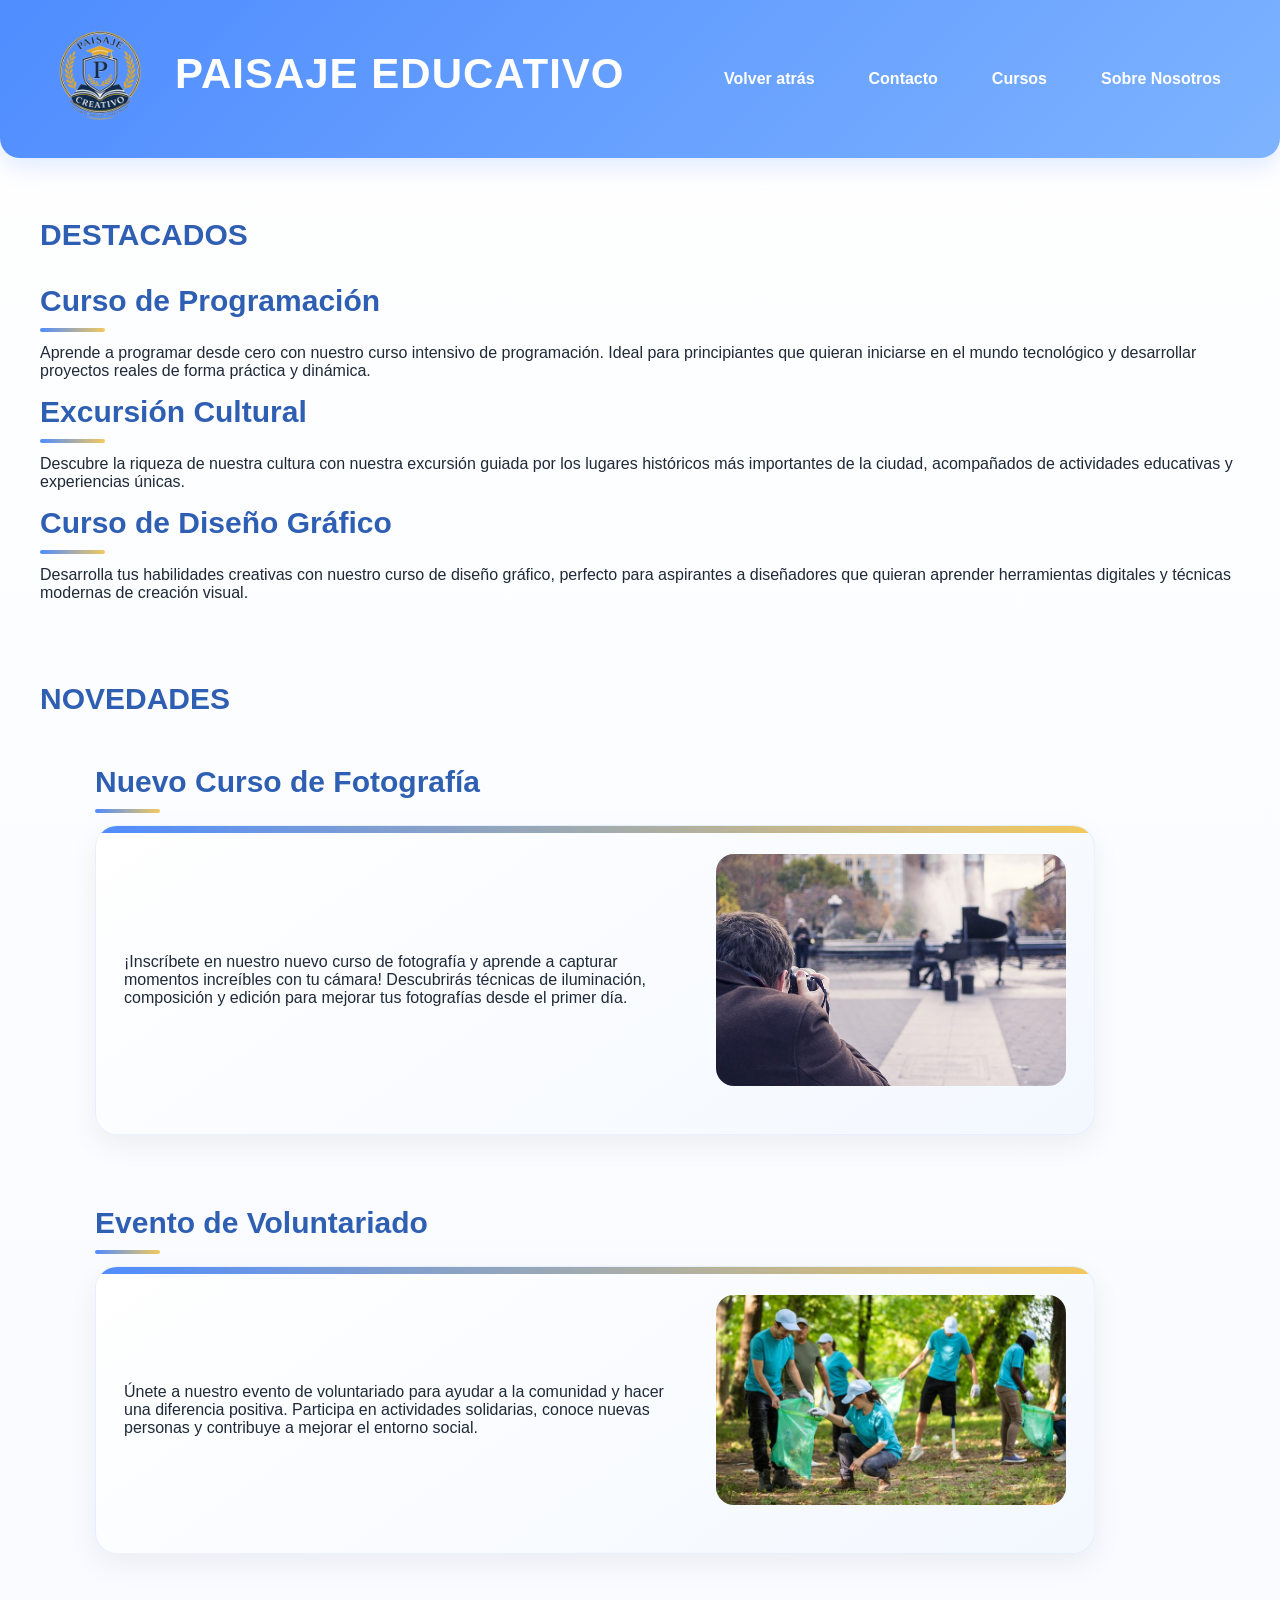
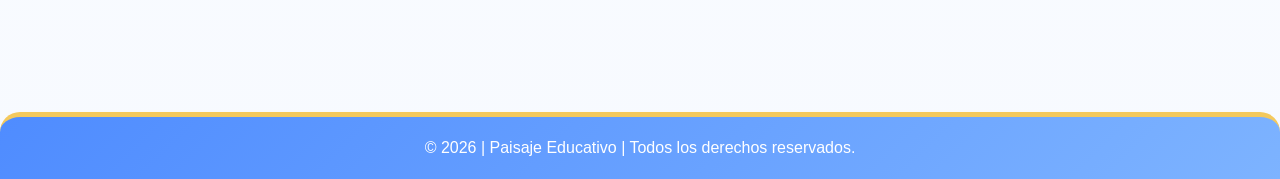
<file: index.html>
<!DOCTYPE html>
<html lang="en">

<head>
    <meta charset="UTF-8">
    <meta name="viewport" content="width=device-width, initial-scale=1.0">
    <title>Home</title>
    <link rel="stylesheet" href="css/main.css">
    <link rel="stylesheet" href="css/reset.css">
    <link rel="stylesheet" href="css/variables.css">
</head>

<body>
    <!-- HEADER -->
    <header>
        <a href="index.html"><img class="logo" src="assets/icons/logo_escuela_sinfondo2.png" alt="Logo"></a>
        <h1 class="titulo">PAISAJE EDUCATIVO</h1>
        <nav>
            <ul>
                <li><a onclick="history.back()">Volver atrás</li></a>
                <li><a href="contacte.html">Contacto</a></li>
                <li><a href="cursos.html">Cursos</a></li>
                <li><a href="sobre-nosaltres.html">Sobre Nosotros</a></li>
            </ul>
        </nav>
    </header>
    <!-- MAINN -->
        <main>
        <h2 class="subtitulos">DESTACADOS</h2>
        <section class="destacados">
            <article>
                <h3>Curso de Programación</h3>
                <p>Aprende a programar desde cero con nuestro curso intensivo de programación. Ideal para principiantes que quieran iniciarse en el mundo tecnológico y desarrollar proyectos reales de forma práctica y dinámica.</p>
            </article>
            <article>
                <h3>Excursión Cultural</h3>
                <p>Descubre la riqueza de nuestra cultura con nuestra excursión guiada por los lugares históricos más importantes de la ciudad, acompañados de actividades educativas y experiencias únicas.</p>
            </article>
            <article class="ultim">
                <h3>Curso de Diseño Gráfico</h3>
                <p>Desarrolla tus habilidades creativas con nuestro curso de diseño gráfico, perfecto para aspirantes a diseñadores que quieran aprender herramientas digitales y técnicas modernas de creación visual.</p>
            </article>
        </section>

        <h2 class="subtitulos">NOVEDADES</h2>

        <section class="novedades">
            <article>
                <h3>Nuevo Curso de Fotografía</h3>
                <div class="bubble">
                    <p>¡Inscríbete en nuestro nuevo curso de fotografía y aprende a capturar momentos increíbles con tu cámara! Descubrirás técnicas de iluminación, composición y edición para mejorar tus fotografías desde el primer día.</p>
                    <img class="imagen" src="assets/images/fotografia.jpg" alt="Curso de Fotografía">
                </div>
            </article>

            <article class="ultim">
                <h3>Evento de Voluntariado</h3>
                <div class="bubble">
                    <p class="appart">Únete a nuestro evento de voluntariado para ayudar a la comunidad y hacer una diferencia positiva. Participa en actividades solidarias, conoce nuevas personas y contribuye a mejorar el entorno social.</p>
                    <img class="imagen" class="appart" src="assets/images/voluntariado.jpg" alt="Evento de Voluntariado">
                </div>
            </article>
        </section>
    </main>

    <!-- FOOTER -->
    <footer>
        <p>&copy; 2026 | Paisaje Educativo | Todos los derechos reservados.</p>
    </footer>
</body>

</html>
</file>
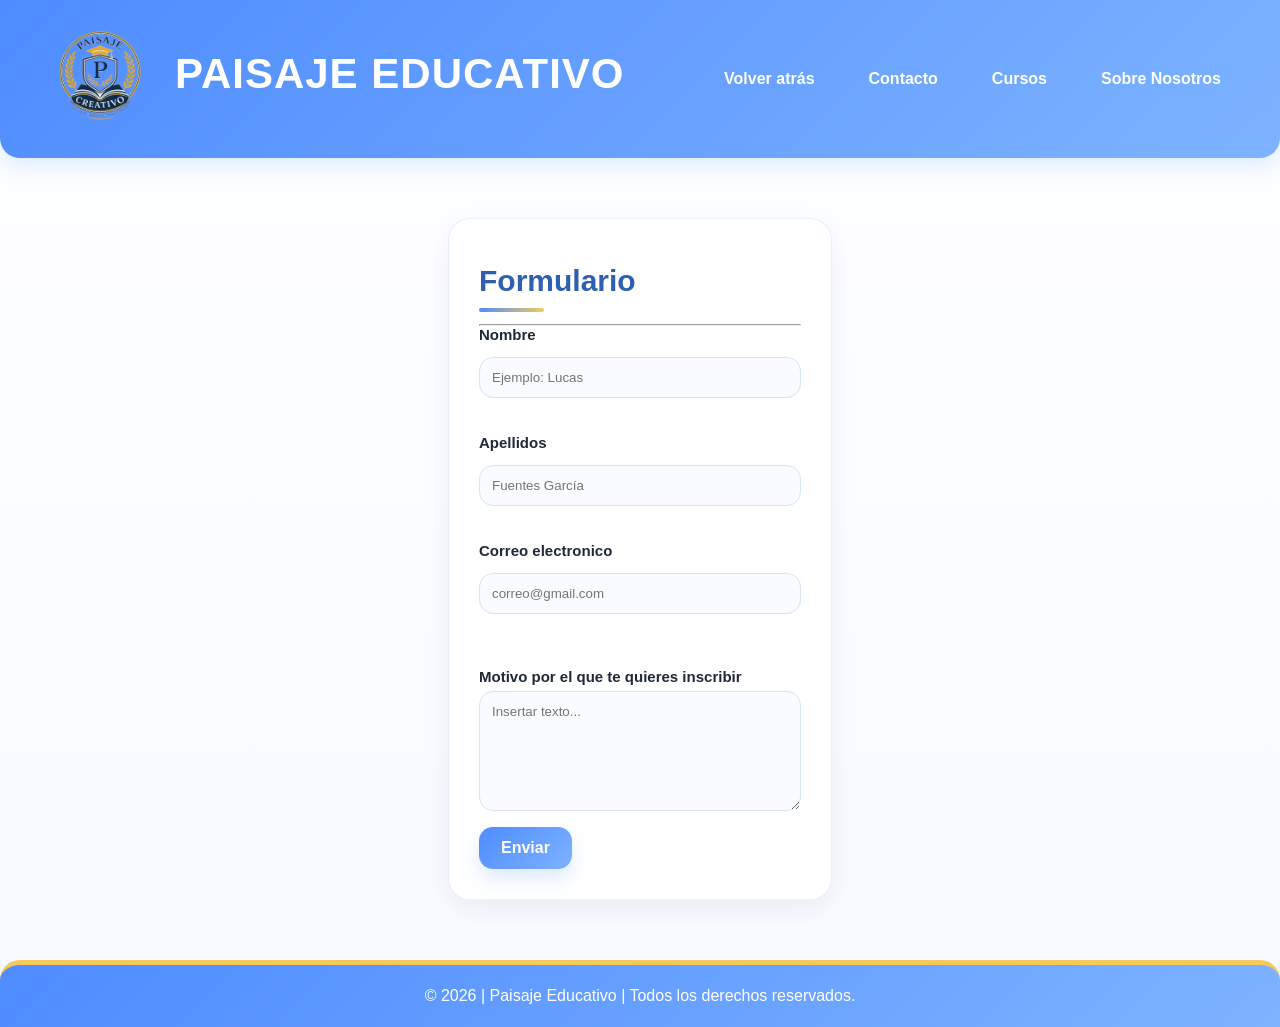
<file: contacte.html>
<!DOCTYPE html>
<html lang="en">

<head>
    <meta charset="UTF-8">
    <meta name="viewport" content="width=device-width, initial-scale=1.0">
    <title>Contact Info</title>
    <link rel="stylesheet" href="css/main.css">
    <link rel="stylesheet" href="css/reset.css">
    <link rel="stylesheet" href="css/variables.css">
</head>

<body>
    <!-- HEADER -->
    <header>
        <a href="index.html"><img class="logo" src="assets/icons/logo_escuela_sinfondo2.png" alt="Logo"></a>
        <h1 class="titulo">PAISAJE EDUCATIVO</h1>
        <nav>
            <ul>
                <li><a onclick="history.back()">Volver atrás</li></a>
                <li><a href="contacte.html">Contacto</a></li>
                <li><a href="cursos.html">Cursos</a></li>
                <li><a href="sobre-nosaltres.html">Sobre Nosotros</a></li>
            </ul>
        </nav>
    </header>
    <!-- MAINN -->
    <main>

        <form action="#" method="post">
        <h3>Formulario</h3>
        <hr class="awa">
        <section>
                <div class="campo">
                    <label>Nombre</label>
                    <input type="text" placeholder="Ejemplo: Lucas">
                </div>
                <br>
                <div class="campo">
                    <label>Apellidos</label>
                    <input type="text" placeholder="Fuentes García">
                </div>
                <br>
                <div class="campo">
                    <label>Correo electronico</label>
                    <input type="mail" placeholder="correo@gmail.com">
                </div>
                </div>
                <br><br>
                <label for="coments">Motivo por el que te quieres inscribir</label>
                <br>
                <textarea id="coments" name="coments" rows="4" cols="50" placeholder="Insertar texto..."></textarea>
                <button class="boton">Enviar</button>
        </section>
        </form>

    </main>

    <!-- FOOTER -->
    <footer>
        <p>&copy; 2026 | Paisaje Educativo | Todos los derechos reservados.</p>
    </footer>
</body>

</html>
</file>
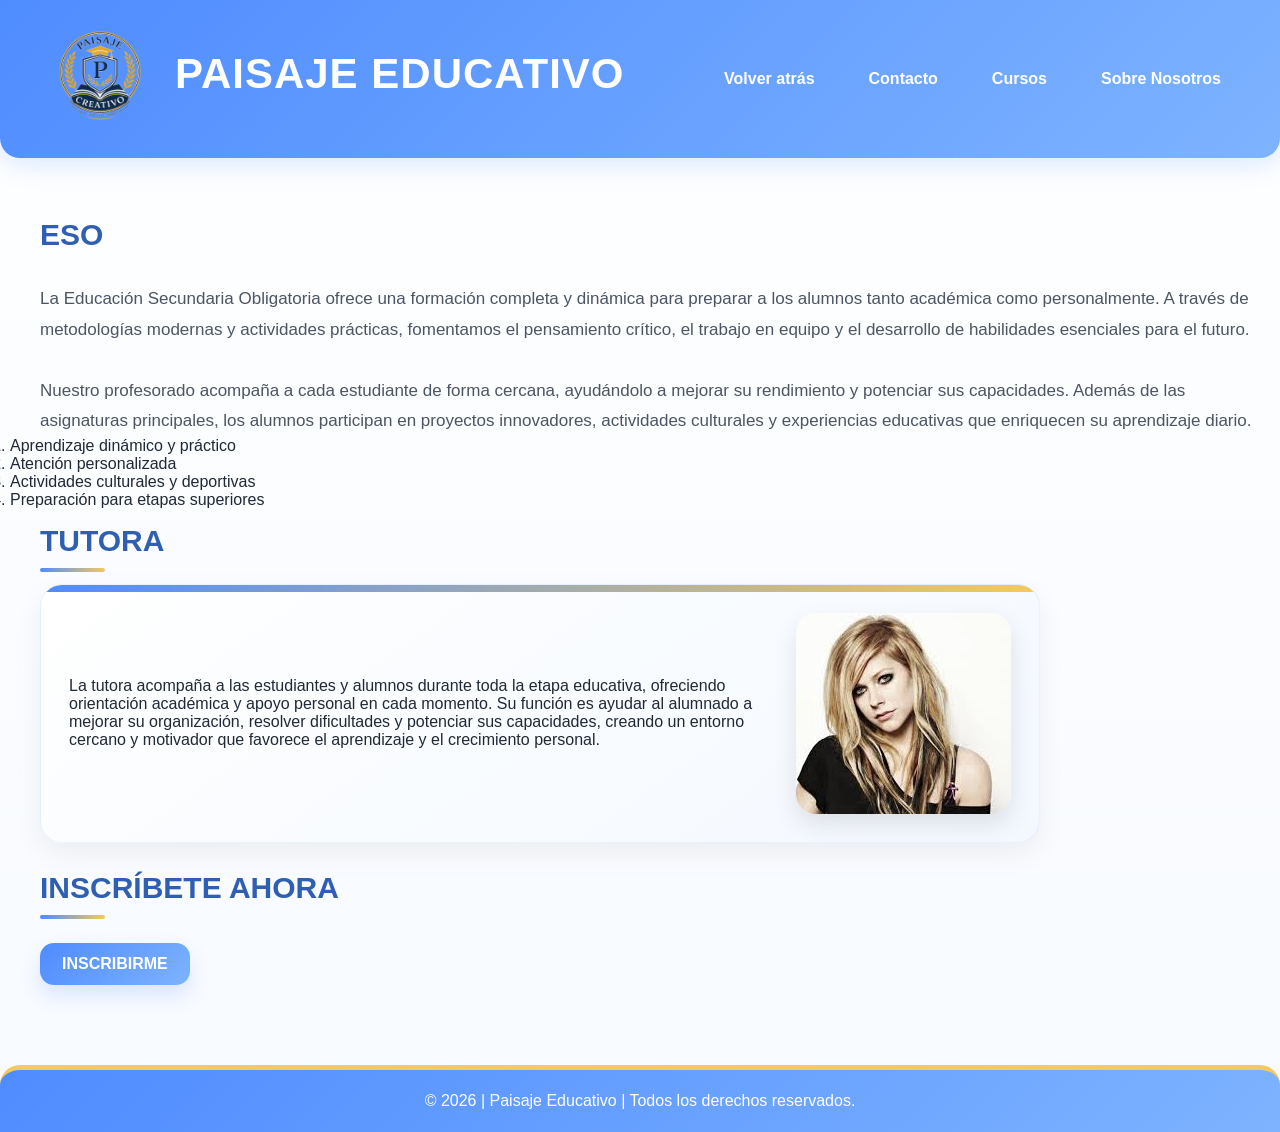
<file: curs-detall.html>
<!DOCTYPE html>
<html lang="en">

<head>
    <meta charset="UTF-8">
    <meta name="viewport" content="width=device-width, initial-scale=1.0">
    <title>Course Details</title>
    <link rel="stylesheet" href="css/main.css">
    <link rel="stylesheet" href="css/reset.css">
    <link rel="stylesheet" href="css/variables.css">
</head>

<body>
    <!-- HEADER -->
    <header>
        <a href="index.html"><img class="logo" src="assets/icons/logo_escuela_sinfondo2.png" alt="Logo"></a>
        <h1 class="titulo">PAISAJE EDUCATIVO</h1>
        <nav>
            <ul>
                <li><a onclick="history.back()">Volver atrás</li></a>
                <li><a href="contacte.html">Contacto</a></li>
                <li><a href="cursos.html">Cursos</a></li>
                <li><a href="sobre-nosaltres.html">Sobre Nosotros</a></li>
            </ul>
        </nav>
    </header>
    <!-- MAINN -->
    <main>

                <h2 class="subtitulos">ESO</h2>
        <p class="parrafos">La Educación Secundaria Obligatoria ofrece una formación completa y dinámica para preparar a los alumnos tanto académica como personalmente. A través de metodologías modernas y actividades prácticas, fomentamos el pensamiento crítico, el trabajo en equipo y el desarrollo de habilidades esenciales para el futuro.<br><br>Nuestro profesorado acompaña a cada estudiante de forma cercana, ayudándolo a mejorar su rendimiento y potenciar sus capacidades. Además de las asignaturas principales, los alumnos participan en proyectos innovadores, actividades culturales y experiencias educativas que enriquecen su aprendizaje diario.</p>
        <ol>
            <li>Aprendizaje dinámico y práctico</li>
            <li>Atención personalizada</li>
            <li>Actividades culturales y deportivas</li>
            <li>Preparación para etapas superiores</li>
        </ol>
        <section class="destacados">
            <article>
                <h3>TUTORA</h3>
                <div class="bubble">
                <p>La tutora acompaña a las estudiantes y alumnos durante toda la etapa educativa, ofreciendo orientación académica y apoyo personal en cada momento. Su función es ayudar al alumnado a mejorar su organización, resolver dificultades y potenciar sus capacidades, creando un entorno cercano y motivador que favorece el aprendizaje y el crecimiento personal.</p>                    
                <img class="imagen_teach" src="assets/images/teachF.jpg" alt="Logo">
                </div>
            </article>
            <article class="ultim">
                <h3>INSCRÍBETE AHORA</h3>
                <a href="contacte.html"><button class="boton">INSCRIBIRME</button></a>
            </article>
        </section>


    </main>

    <!-- FOOTER -->
    <footer>
        <p>&copy; 2026 | Paisaje Educativo | Todos los derechos reservados.</p>
    </footer>
</body>

</html>
</file>
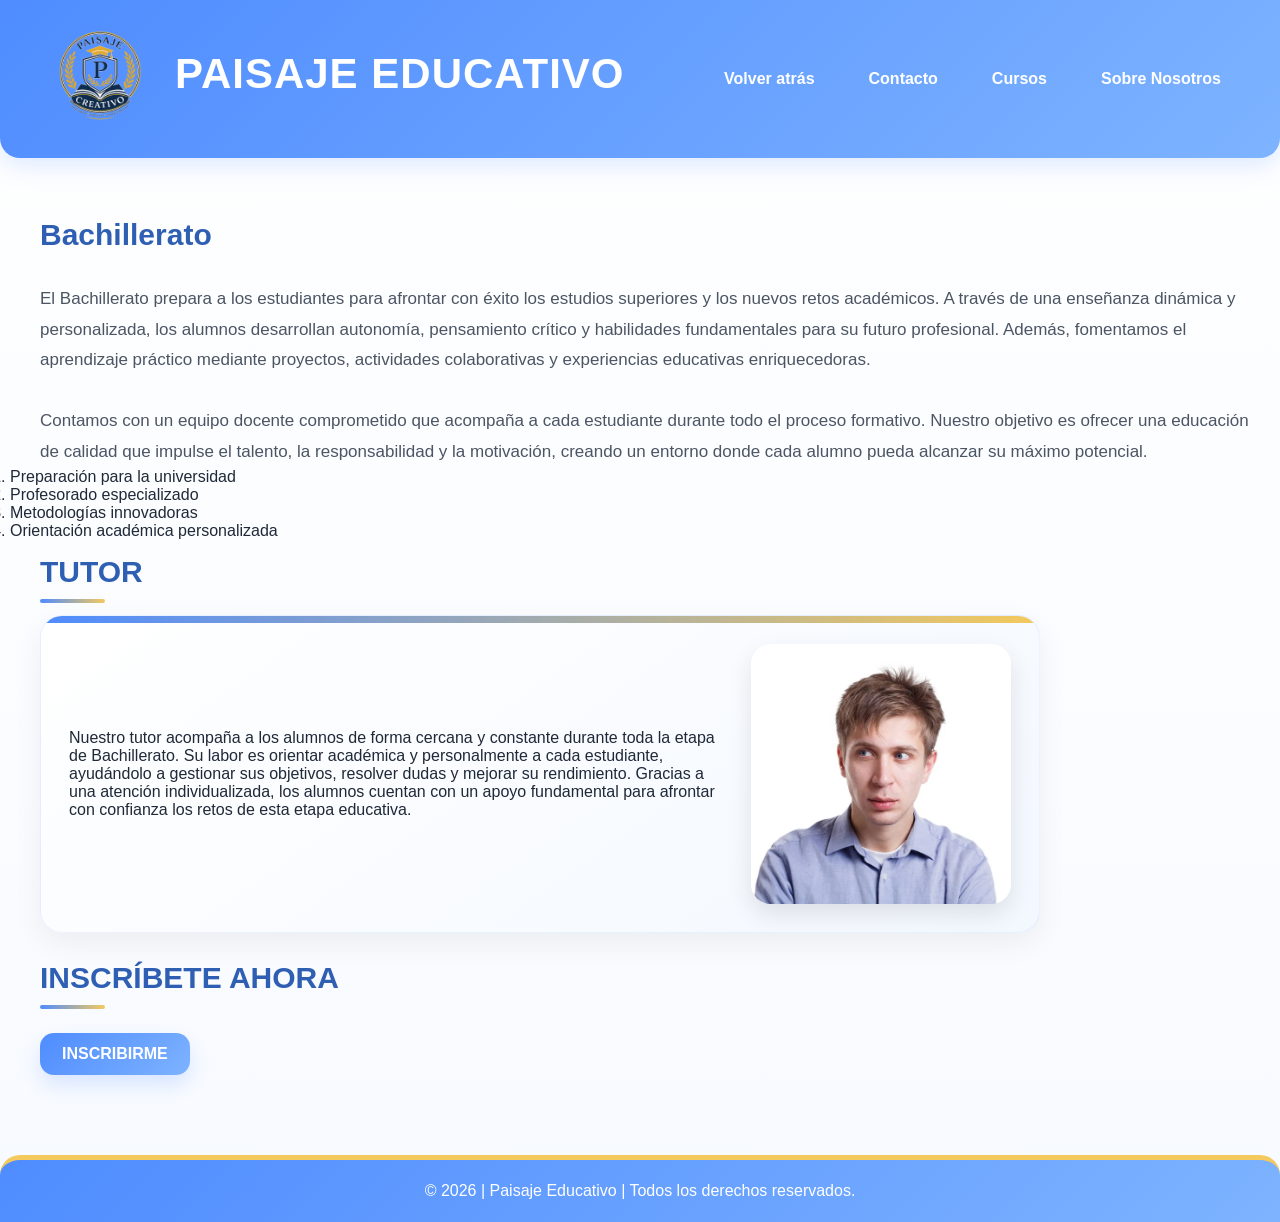
<file: curs-detall2.html>
<!DOCTYPE html>
<html lang="en">

<head>
    <meta charset="UTF-8">
    <meta name="viewport" content="width=device-width, initial-scale=1.0">
    <title>Course Details</title>
    <link rel="stylesheet" href="css/main.css">
    <link rel="stylesheet" href="css/reset.css">
    <link rel="stylesheet" href="css/variables.css">
</head>

<body>
    <!-- HEADER -->
    <header>
        <a href="index.html"><img class="logo" src="assets/icons/logo_escuela_sinfondo2.png" alt="Logo"></a>
        <h1 class="titulo">PAISAJE EDUCATIVO</h1>
        <nav>
            <ul>
                <li><a onclick="history.back()">Volver atrás</li></a>
                <li><a href="contacte.html">Contacto</a></li>
                <li><a href="cursos.html">Cursos</a></li>
                <li><a href="sobre-nosaltres.html">Sobre Nosotros</a></li>
            </ul>
        </nav>
    </header>
    <!-- MAINN -->
    <main>
            <h2 class="subtitulos">Bachillerato</h2>
            <p class="parrafos">El Bachillerato prepara a los estudiantes para afrontar con éxito los estudios superiores y los nuevos retos académicos. A través de una enseñanza dinámica y personalizada, los alumnos desarrollan autonomía, pensamiento crítico y habilidades fundamentales para su futuro profesional. Además, fomentamos el aprendizaje práctico mediante proyectos, actividades colaborativas y experiencias educativas enriquecedoras.<br><br>Contamos con un equipo docente comprometido que acompaña a cada estudiante durante todo el proceso formativo. Nuestro objetivo es ofrecer una educación de calidad que impulse el talento, la responsabilidad y la motivación, creando un entorno donde cada alumno pueda alcanzar su máximo potencial.</p>
            <ol>
                <li>Preparación para la universidad</li>
                <li>Profesorado especializado</li>
                <li>Metodologías innovadoras</li>
                <li>Orientación académica personalizada</li>
            </ol>
            <section class="destacados">
                <article>
                    <h3>TUTOR</h3>
                    <div class="bubble">
                        <p>Nuestro tutor acompaña a los alumnos de forma cercana y constante durante toda la etapa de Bachillerato. Su labor es orientar académica y personalmente a cada estudiante, ayudándolo a gestionar sus objetivos, resolver dudas y mejorar su rendimiento. Gracias a una atención individualizada, los alumnos cuentan con un apoyo fundamental para afrontar con confianza los retos de esta etapa educativa.</p>
                        <img class="imagen_teach" src="assets/images/teacherV2.jpg" alt="Logo">
                    </div>
                </article>
                <article class="ultim">
                    <h3>INSCRÍBETE AHORA</h3>
                    <a href="contacte.html"><button class="boton">INSCRIBIRME</button></a>
                </article>
            </section>
    </main>

    <!-- FOOTER -->
    <footer>
        <p>&copy; 2026 | Paisaje Educativo | Todos los derechos reservados.</p>
    </footer>
</body>

</html>
</file>
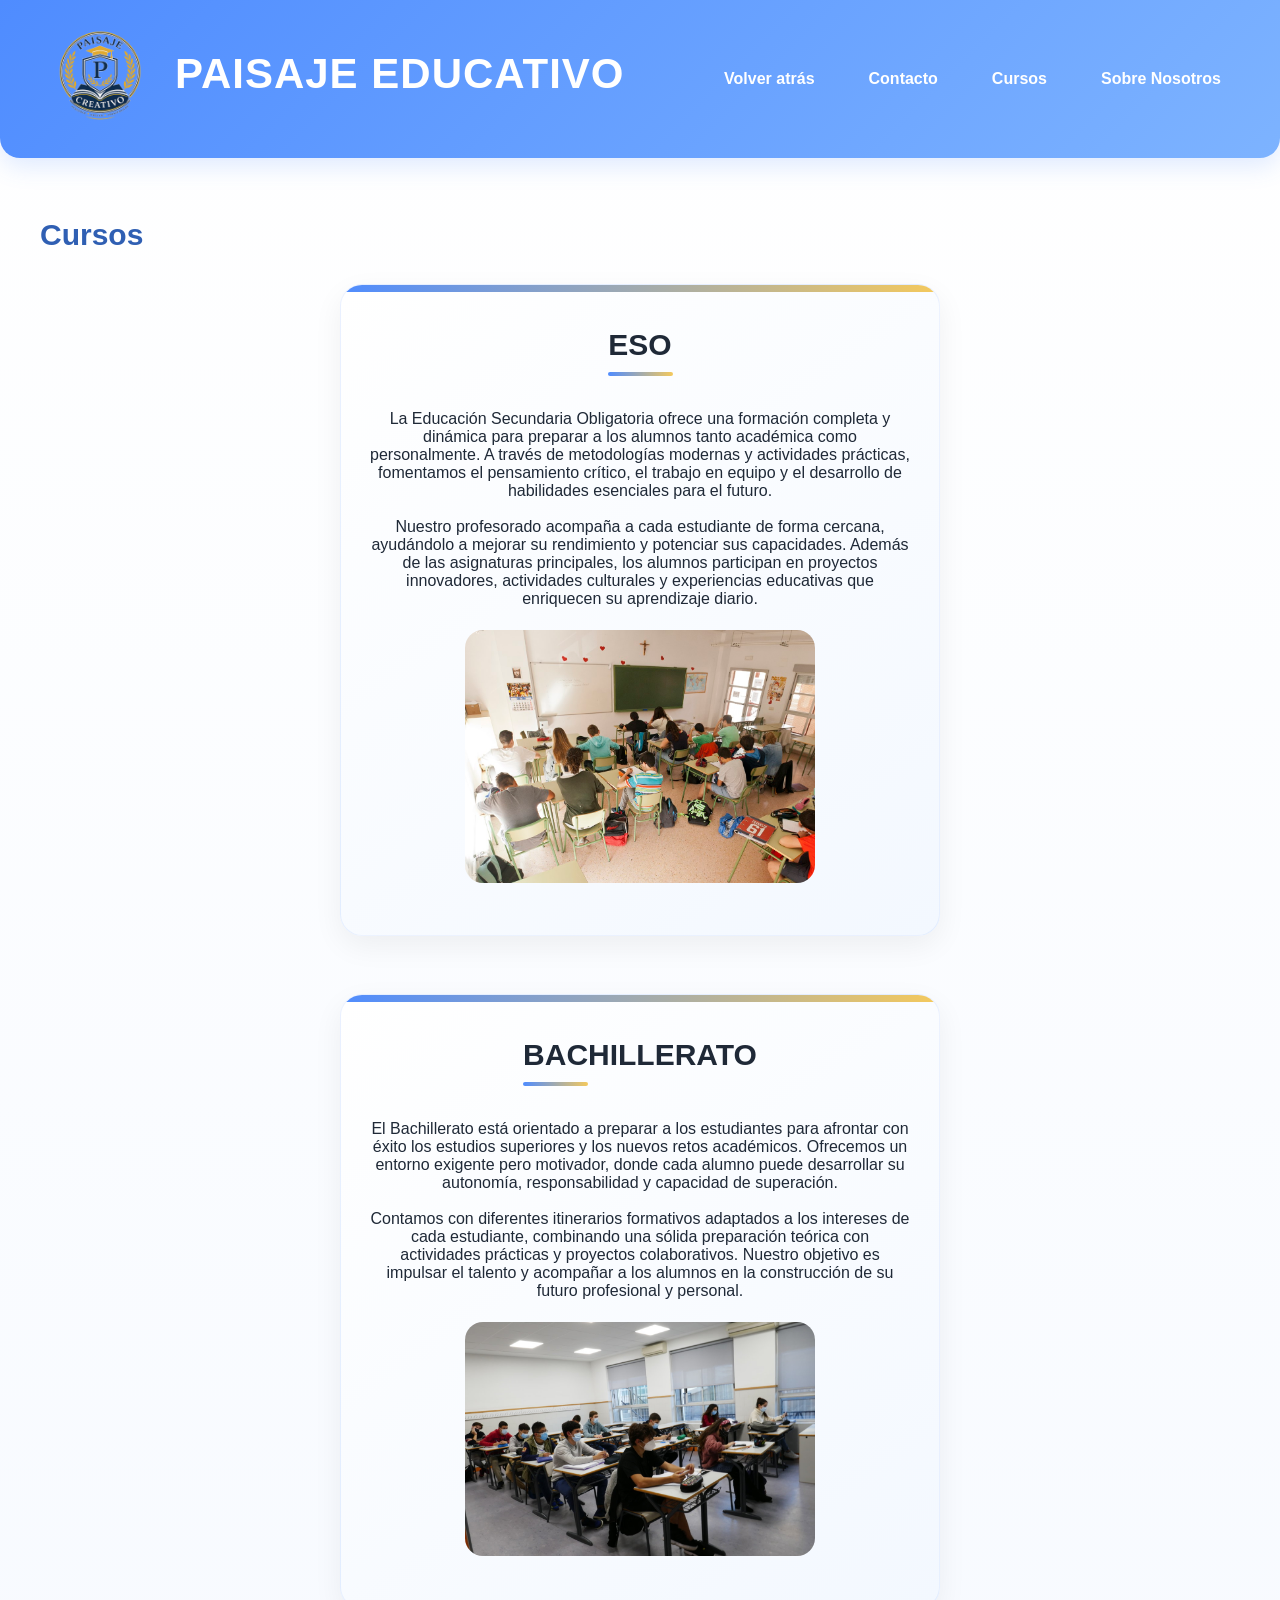
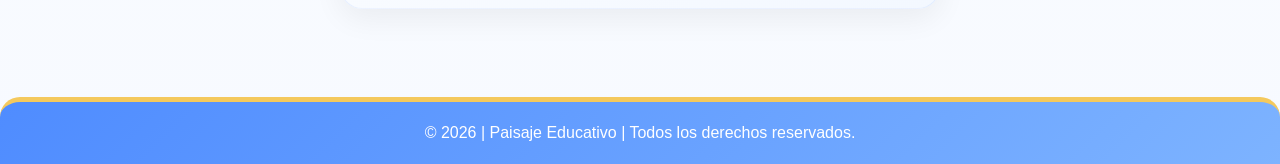
<file: cursos.html>
<!DOCTYPE html>
<html lang="en">

<head>
    <meta charset="UTF-8">
    <meta name="viewport" content="width=device-width, initial-scale=1.0">
    <title>Courses</title>
    <link rel="stylesheet" href="css/main.css">
    <link rel="stylesheet" href="css/reset.css">
    <link rel="stylesheet" href="css/variables.css">
</head>

<body>
    <!-- HEADER -->
    <header>
        <a href="index.html"><img class="logo" src="assets/icons/logo_escuela_sinfondo2.png" alt="Logo"></a>
        <h1 class="titulo">PAISAJE EDUCATIVO</h1>
        <nav>
            <ul>
                <li><a onclick="history.back()">Volver atrás</li></a>
                <li><a href="contacte.html">Contacto</a></li>
                <li><a href="cursos.html">Cursos</a></li>
                <li><a href="sobre-nosaltres.html">Sobre Nosotros</a></li>
            </ul>
        </nav>
    </header>
    <!-- MAINN -->
    <main>
        <h2 class="subtitulos">Cursos</h2>
        <section class="cursos">
            <article>
                <div class="contenido-curso">
                    <h3>ESO</h3>
                    <p>La Educación Secundaria Obligatoria ofrece una formación completa y dinámica para preparar a los
                        alumnos tanto académica como personalmente. A través de metodologías modernas y actividades
                        prácticas, fomentamos el pensamiento crítico, el trabajo en equipo y el desarrollo de
                        habilidades esenciales para el futuro.<br><br> Nuestro profesorado acompaña a cada estudiante de
                        forma cercana, ayudándolo a mejorar su rendimiento y potenciar sus capacidades. Además de las
                        asignaturas principales, los alumnos participan en proyectos innovadores, actividades culturales
                        y experiencias educativas que enriquecen su aprendizaje diario.</p>
                    <a href="curs-detall.html"><img class="imagen" src="assets/images/ESO.jpg" alt="Logo"></a>
                </div>
            </article>
            <article>
                <div class="contenido-curso">
                    <h3>BACHILLERATO</h3>
                    <p> El Bachillerato está orientado a preparar a los estudiantes para afrontar con éxito los estudios
                        superiores y los nuevos retos académicos. Ofrecemos un entorno exigente pero motivador, donde
                        cada alumno puede desarrollar su autonomía, responsabilidad y capacidad de superación.<br><br>
                        Contamos con diferentes itinerarios formativos adaptados a los intereses de cada estudiante,
                        combinando una sólida preparación teórica con actividades prácticas y proyectos colaborativos.
                        Nuestro objetivo es impulsar el talento y acompañar a los alumnos en la construcción de su
                        futuro profesional y personal.</p>
                    <a href="curs-detall2.html"><img class="imagen" src="assets/images/bachi.jpg" alt="Logo"></a>
                </div>
            </article>
        </section>
    </main>
    <!-- FOOTER -->
    <footer>
        <p>&copy; 2026 | Paisaje Educativo | Todos los derechos reservados.</p>
    </footer>
</body>

</html>
</file>
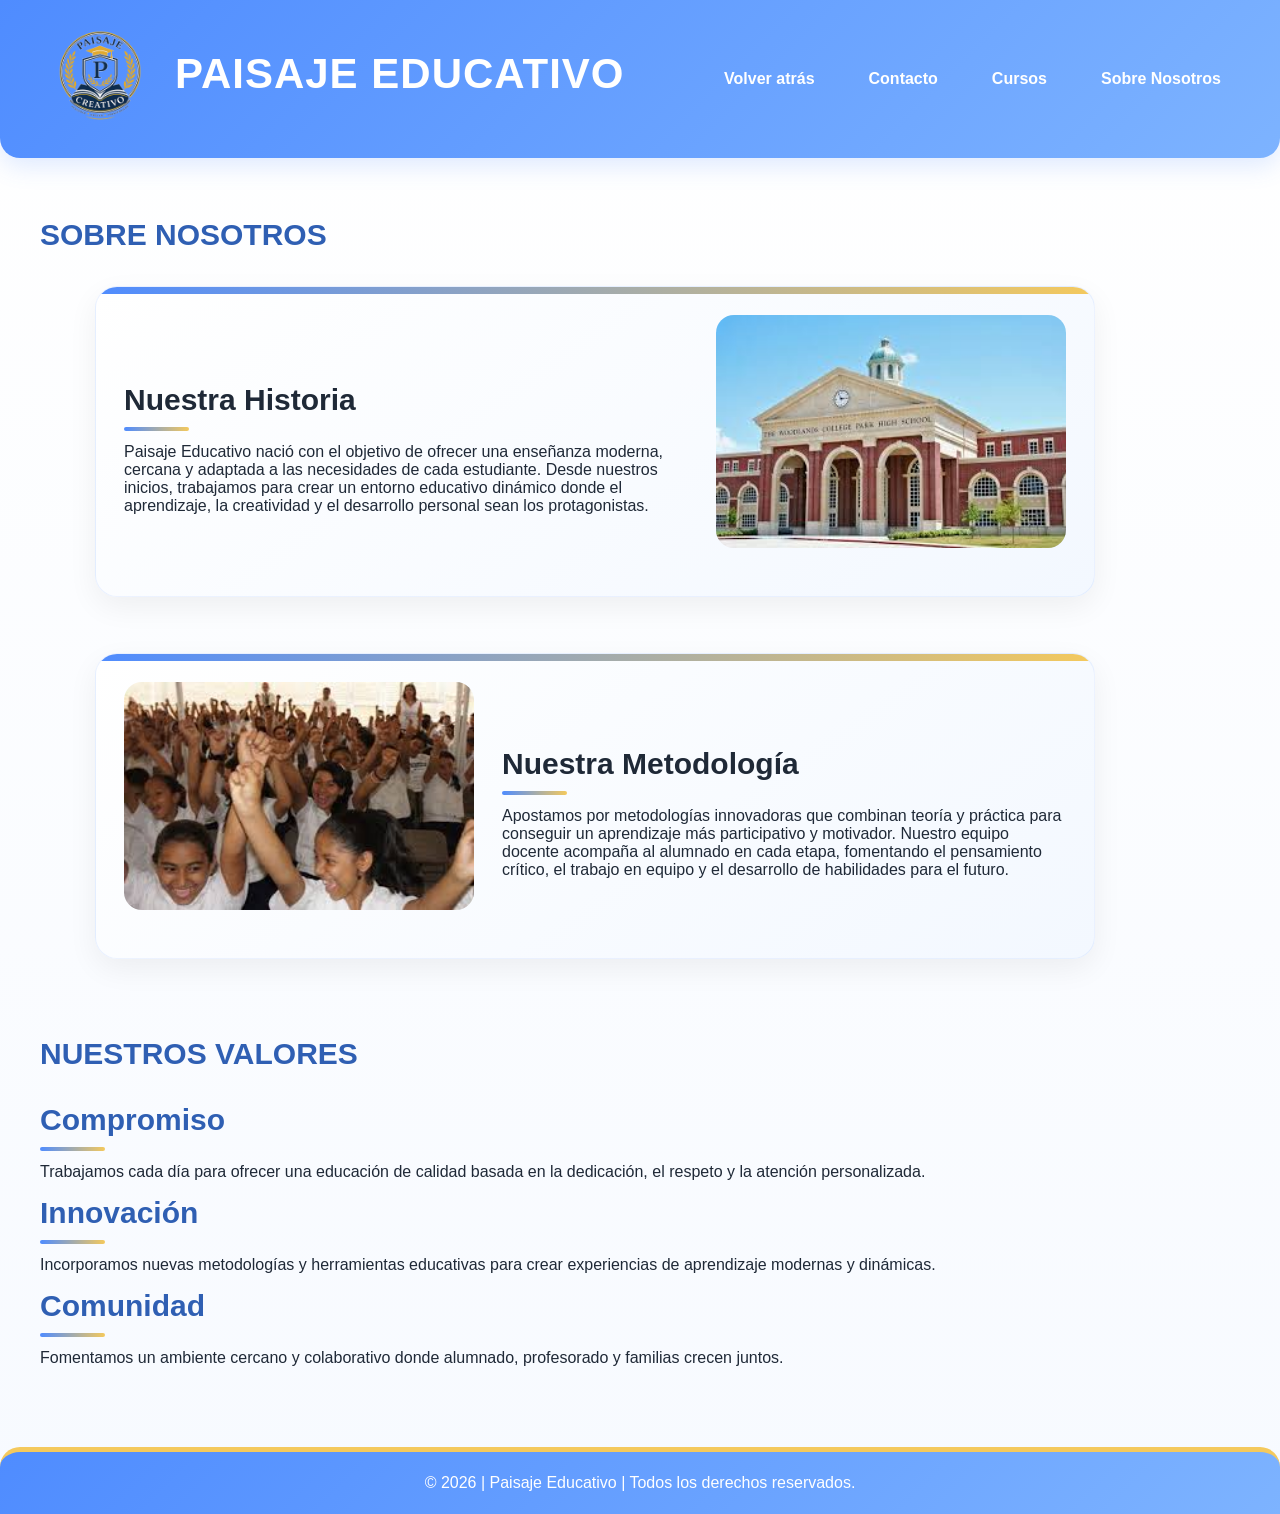
<file: sobre-nosaltres.html>
<!DOCTYPE html>
<html lang="en">
<head>
    <meta charset="UTF-8">
    <meta name="viewport" content="width=device-width, initial-scale=1.0">
    <title>About us</title>
    <link rel="stylesheet" href="css/main.css">
    <link rel="stylesheet" href="css/reset.css">
    <link rel="stylesheet" href="css/variables.css">
</head>
<body>
    <!-- HEADER -->
    <header>
        <a href="index.html"><img class="logo" src="assets/icons/logo_escuela_sinfondo2.png" alt="Logo"></a>
        <h1 class="titulo">PAISAJE EDUCATIVO</h1>
        <nav>
            <ul>
                <li><a onclick="history.back()">Volver atrás</li></a>
                <li><a href="contacte.html">Contacto</a></li>
                <li><a href="cursos.html">Cursos</a></li>
                <li><a href="sobre-nosaltres.html">Sobre Nosotros</a></li>
            </ul>
        </nav>
    </header>

    <!-- MAIN -->
    <main>
        <h2 class="subtitulos">SOBRE NOSOTROS</h2>
        <section class="novedades">
            <article>
                <div class="bubble">
                    <div class="appart">
                        <h3>Nuestra Historia</h3>
                        <p>Paisaje Educativo nació con el objetivo de ofrecer una enseñanza moderna, cercana y adaptada a las necesidades de cada estudiante. Desde nuestros inicios, trabajamos para crear un entorno educativo dinámico donde el aprendizaje, la creatividad y el desarrollo personal sean los protagonistas.</p>
                    </div>
                    <img class="imagen" src="assets/images/escuela.jpg" alt="Escuela">
                </div>
            </article>

            <article>
                <div class="bubble">
                    <img class="imagen" src="assets/images/alumnos.jpg" alt="Alumnos">
                    <div class="appart">
                        <h3>Nuestra Metodología</h3>
                        <p>Apostamos por metodologías innovadoras que combinan teoría y práctica para conseguir un aprendizaje más participativo y motivador. Nuestro equipo docente acompaña al alumnado en cada etapa, fomentando el pensamiento crítico, el trabajo en equipo y el desarrollo de habilidades para el futuro.</p>
                    </div>
                </div>
            </article>
        </section>

        <h2 class="subtitulos">NUESTROS VALORES</h2>

        <section class="destacados">
            <article>
                <h3>Compromiso</h3>
                <p>Trabajamos cada día para ofrecer una educación de calidad basada en la dedicación, el respeto y la atención personalizada.</p>
            </article>

            <article>
                <h3>Innovación</h3>
                <p>Incorporamos nuevas metodologías y herramientas educativas para crear experiencias de aprendizaje modernas y dinámicas.</p>
            </article>

            <article class="ultim">
                <h3>Comunidad</h3>
                <p>Fomentamos un ambiente cercano y colaborativo donde alumnado, profesorado y familias crecen juntos.</p>
            </article>
        </section>
    </main>

    <!-- FOOTER -->
    <footer>
        <p>&copy; 2026 | Paisaje Educativo | Todos los derechos reservados.</p>
    </footer>
</body>
</html>
</file>
<file: css/main.css>
*{
    margin: 0;
    padding: 0;
    box-sizing: border-box;
}
body{
    background:
        linear-gradient(
            180deg,
            #ffffff,
            #f7faff
        );
    color: var(--text-color);
    font-family: var(--font-family);
    min-height: 100vh;
    overflow-x: hidden;
}
h1, h2, h3, p, li, label, a, input, textarea, select{
    color: var(--text-color);
}
header{
    display: flex;
    align-items: center;
    justify-content: space-between;
    flex-wrap: wrap;
    padding: 22px 45px;
    margin-bottom: 55px;
    background: var(--gradient-main);
    border-bottom-left-radius: 24px;
    border-bottom-right-radius: 24px;
    box-shadow: 0 8px 25px rgba(79,140,255,0.18);
}
.titulo{
    flex: 1;
    font-family: var(--font-family);
    font-size: 42px;
    font-weight: 800;
    text-align: left;
    color: white;
    margin-left: 15px;
    letter-spacing: 1px;
}
ul{
    list-style: none;
    display: flex;
    gap: 16px;
    flex-wrap: wrap;
}
li{
    margin-left: 5px;
}
nav a{
    text-decoration: none;
    color: white;
    font-weight: 600;
    padding: 10px 16px;
    border-radius: 12px;
    transition: 0.3s;
}
nav a:hover{
    background: rgba(255,255,255,0.14);
    color: white;
}
.novedades{
    display: flex;
    flex-wrap: wrap;
    gap: 28px;
    justify-content: left;
    padding: 0 30px;
    margin-bottom: 50px;
}
.bubble{
    background: var(--gradient-card);
    display: flex;
    align-items: center;
    justify-content: space-between;
    gap: 28px;
    padding: 28px;
    border-radius: 26px;
    border: 1px solid rgba(79,140,255,0.10);
    box-shadow: 0 10px 30px rgba(0,0,0,0.06);
    transition: 0.35s;
    position: relative;
    overflow: hidden;
}
.bubble::before{
    content: "";
    position: absolute;
    top: 0;
    left: 0;
    width: 100%;
    height: 7px;
    background:linear-gradient( 90deg,#4f8cff,#f4c95d);
}
.bubble:hover{
    transform: translateY(-8px);
    background: var(--gradient-hover);
    box-shadow: 0 20px 40px rgba(79,140,255,0.14);
}
.bubble h1, .bubble h2, .bubble h3, .bubble p, .bubble a{
    color: #1f2937 !important;
}
.imagen_teach{
    width: 260px;
    max-width: 100%;
    border-radius: 20px;
    object-fit: cover;
    transition: 0.35s;
    box-shadow: 0 10px 25px rgba(0,0,0,0.10);
}
.bubble:hover .imagen_teach{
    transform: scale(1.03);
}
.appart{
    flex: 1;
    min-width: 45%;
    display: flex;
    flex-direction: column;
    justify-content: center;
    align-items: flex-start;
}
.parrafos{
    line-height: 1.9;
    font-size: 17px;
    color: var(--text-light);
}
h3{
    margin-top: 15px;
    margin-bottom: 12px;
    font-size: 30px;
    color: var(--primary-dark);
    position: relative;
}
h3::after{
    content: "";
    display: block;
    width: 65px;
    height: 4px;
    margin-top: 10px;
    border-radius: 20px;
    background:
        linear-gradient(90deg,#4f8cff,#f4c95d);
}
.cursos{
    display: flex;
    flex-wrap: wrap;
    gap: 30px;
    justify-content: center;
    padding: 0 30px;
    margin-bottom: 60px;
}
.contenido-curso{
    background: var(--gradient-card);
    display: flex;
    flex-direction: column;
    align-items: center;
    gap: 22px;
    padding: 30px;
    border-radius: 26px;
    max-width: 600px;
    border: 1px solid rgba(79,140,255,0.10);
    box-shadow: 0 10px 30px rgba(0,0,0,0.06);
    transition: 0.35s;
    text-align: center;
    overflow: hidden;
    position: relative;
}
.contenido-curso::before{
    content: "";
    position: absolute;
    top: 0;
    left: 0;
    width: 100%;
    height: 7px;
    background: linear-gradient(90deg,#4f8cff,#f4c95d);
}
.contenido-curso:hover{
    transform: translateY(-8px);
    background: var(--gradient-hover);
    box-shadow: 0 20px 40px rgba(79,140,255,0.14);
}
.contenido-curso h1, .contenido-curso h2, .contenido-curso h3, .contenido-curso p, .contenido-curso li, .contenido-curso a{
    color: #1f2937 !important;
}
form{
    background: white;
    border: 1px solid rgba(79,140,255,0.12);
    width: 30%;
    min-width: 320px;
    margin: 30px auto 60px auto;
    padding: 32px;
    border-radius: 28px;
    box-shadow: 0 10px 30px rgba(0,0,0,0.06);
}
.campo{
    display: flex;
    flex-direction: column;
    margin-bottom: 20px;
    gap: 8px;
}
.campo input, .campo select, textarea{
    width: 100%;
    max-width: 100%;
    border-radius: 16px;
    padding: 14px;
    background:#f9fbff;
    border: 1px solid #d6e4f7;
    color: #1f2937;
    font-family: var(--font-family);
    transition: 0.3s;
}

.campo input:focus, .campo select:focus, textarea:focus{
    outline: none;
    border: 1px solid var(--primary-color);
    box-shadow: 0 0 14px rgba(79,140,255,0.15);
}
textarea{
    min-height: 120px;
    resize: vertical;
}
label{
    font-size: 15px;
    font-weight: 600;
    color: #1f2937;
}
.boton{
    background: var(--gradient-main);
    border: 0;
    color: white;
    font-family: var(--font-family);
    font-size: 16px;
    font-weight: 700;
    padding: 14px 22px;
    border-radius: 16px;
    box-shadow: 0 10px 20px rgba(79,140,255,0.18);
    transition: 0.35s;
    cursor: pointer;
    transition: 0.35s;
}
.boton:hover{
    transform: translateY(-4px);
    box-shadow: 0 16px 30px rgba(79,140,255,0.22);
}
footer{
    text-align: center;
    background: var(--gradient-main);
    color: white;
    padding: 28px;
    border-top: 5px solid var(--analog-color);
    margin-top: 70px;
}
footer p, footer span, footer a, footer h1, footer h2, footer h3{
    color: white;
}
</file>
<file: css/variables.css>
:root{
    --primary-color: #4f8cff;
    --primary-dark: #2f5fb3;
    --analog-color: #f4c95d;
    --analog-soft: #ffe7a6;
    --secondary-color: #f8fbff;
    --gradient-color: #dbeafe;
    --text-color: #1f2937;
    --text-light: #4b5563;
    --font-family: 'Segoe UI', sans-serif;
    --gradient-main: linear-gradient(
        135deg,
        #4f8cff,
        #7db3ff
    );
    --gradient-card: linear-gradient(
        145deg,
        #ffffff,
        #f3f8ff
    );
    --gradient-hover: linear-gradient(
        145deg,
        #ffffff,
        #eaf3ff
    );
}
@media (max-width: 768px){
    header{
        flex-direction: column;
        text-align: center;
        gap: 18px;
    }
    .titulo{
        text-align: center;
        font-size: 34px;
        margin-left: 0;
    }
    .bubble{
        flex-direction: column;
    }
    form{
        width: 90%;
    }
    ul{
        justify-content: center;
    }
    .novedades, .cursos{
        padding: 0 20px;
    }
    .contenido-curso, .bubble{
        padding: 24px;
    }
    h3{
        font-size: 26px;
    }
}
@media (max-width: 390px){
    header{
        flex-direction: column;
        text-align: center;
        gap: 12px;
    }
    .titulo{
        text-align: center;
        font-size: 24px;
        margin-left: 0;
    }
    .bubble{
        flex-direction: column;
        gap: 12px;
    }
    form{
        width: 95%;
    }
    ul{
        flex-direction: column;
        justify-content: center;
        gap: 8px;
    }
    .novedades, .cursos{
        padding: 0 12px;
    }
    .contenido-curso, .bubble{
        padding: 16px;
    }
    h3{
        font-size: 18px;
    }
    h2{
        font-size: 20px;
    }
}
</file>
